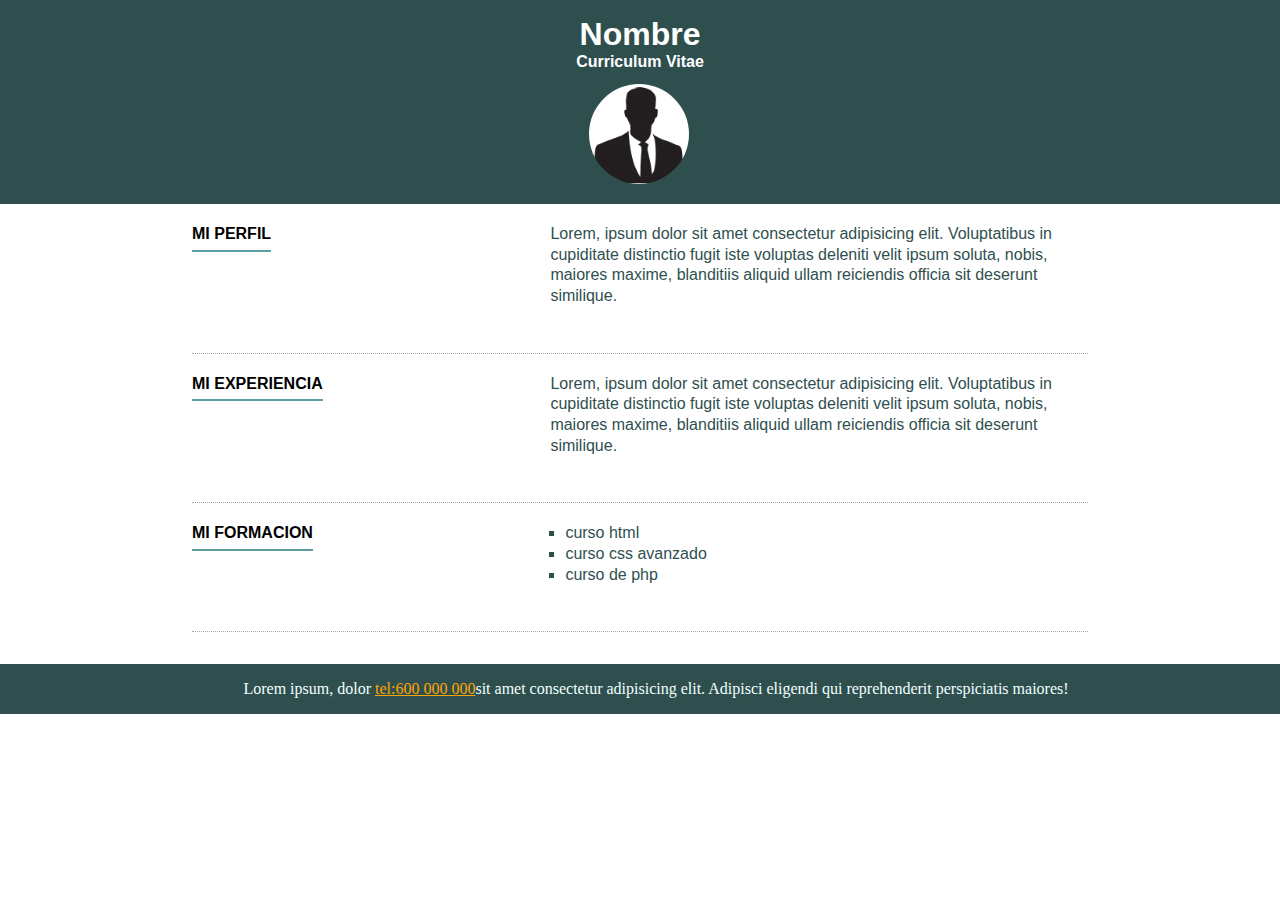
<file: index.html>
<!DOCTYPE html>
<html lang="en">
<head>
    <meta charset="UTF-8">
    <meta name="viewport" content="width=device-width, initial-scale=1.0">
    <title>doc html</title>
    <link rel="stylesheet" href="css/estilos.css">
</head>
<body>
    <header>
        <h1>Nombre</h1>
        <h2>Curriculum Vitae</h2>
        <img src="images/perfil.jpg" alt="">
    </header>
    <section>
        <article>
            <h2>Mi Perfil</h2>
            <p>Lorem, ipsum dolor sit amet consectetur adipisicing elit.
            Voluptatibus in cupiditate distinctio fugit iste voluptas deleniti 
            velit ipsum soluta, nobis, maiores maxime, blanditiis aliquid ullam 
            reiciendis officia sit deserunt similique.</p>
        </article>
        <article>
            <h2>Mi Experiencia</h2>
            <p>Lorem, ipsum dolor sit amet consectetur adipisicing elit.
            Voluptatibus in cupiditate distinctio fugit iste voluptas deleniti 
            velit ipsum soluta, nobis, maiores maxime, blanditiis aliquid ullam 
            reiciendis officia sit deserunt similique.</p>
        </article>
        <article>
            <h2>Mi Formacion</h2>
            <ul>
                <li>curso html</li>
                <li>curso css avanzado</li>
                <li>curso de php</li>
            </ul>
        </article>
    </section>
    <footer>
        <p>Lorem ipsum, dolor <a href="#">tel:600 000 000</a>sit amet consectetur adipisicing elit. 
        Adipisci eligendi qui reprehenderit perspiciatis maiores!</p>
    </footer>

</body>
</html>
</file>
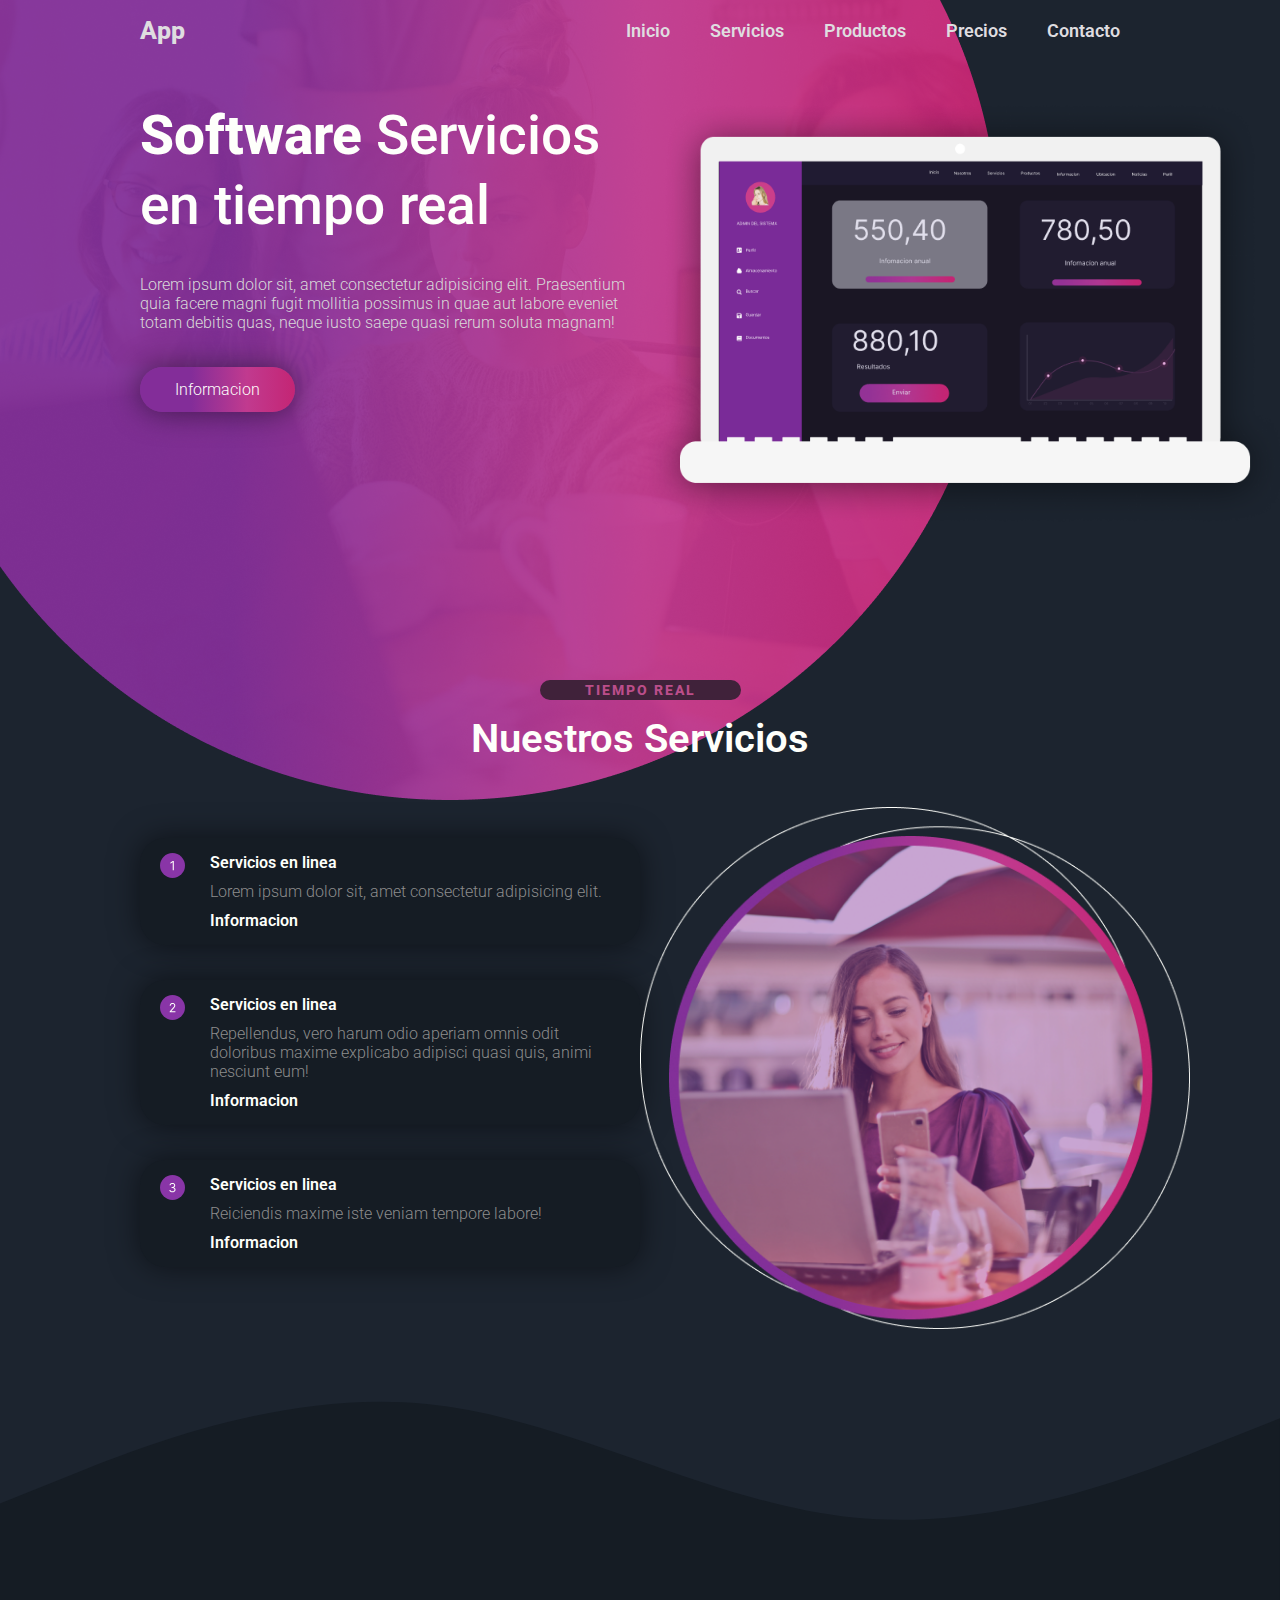
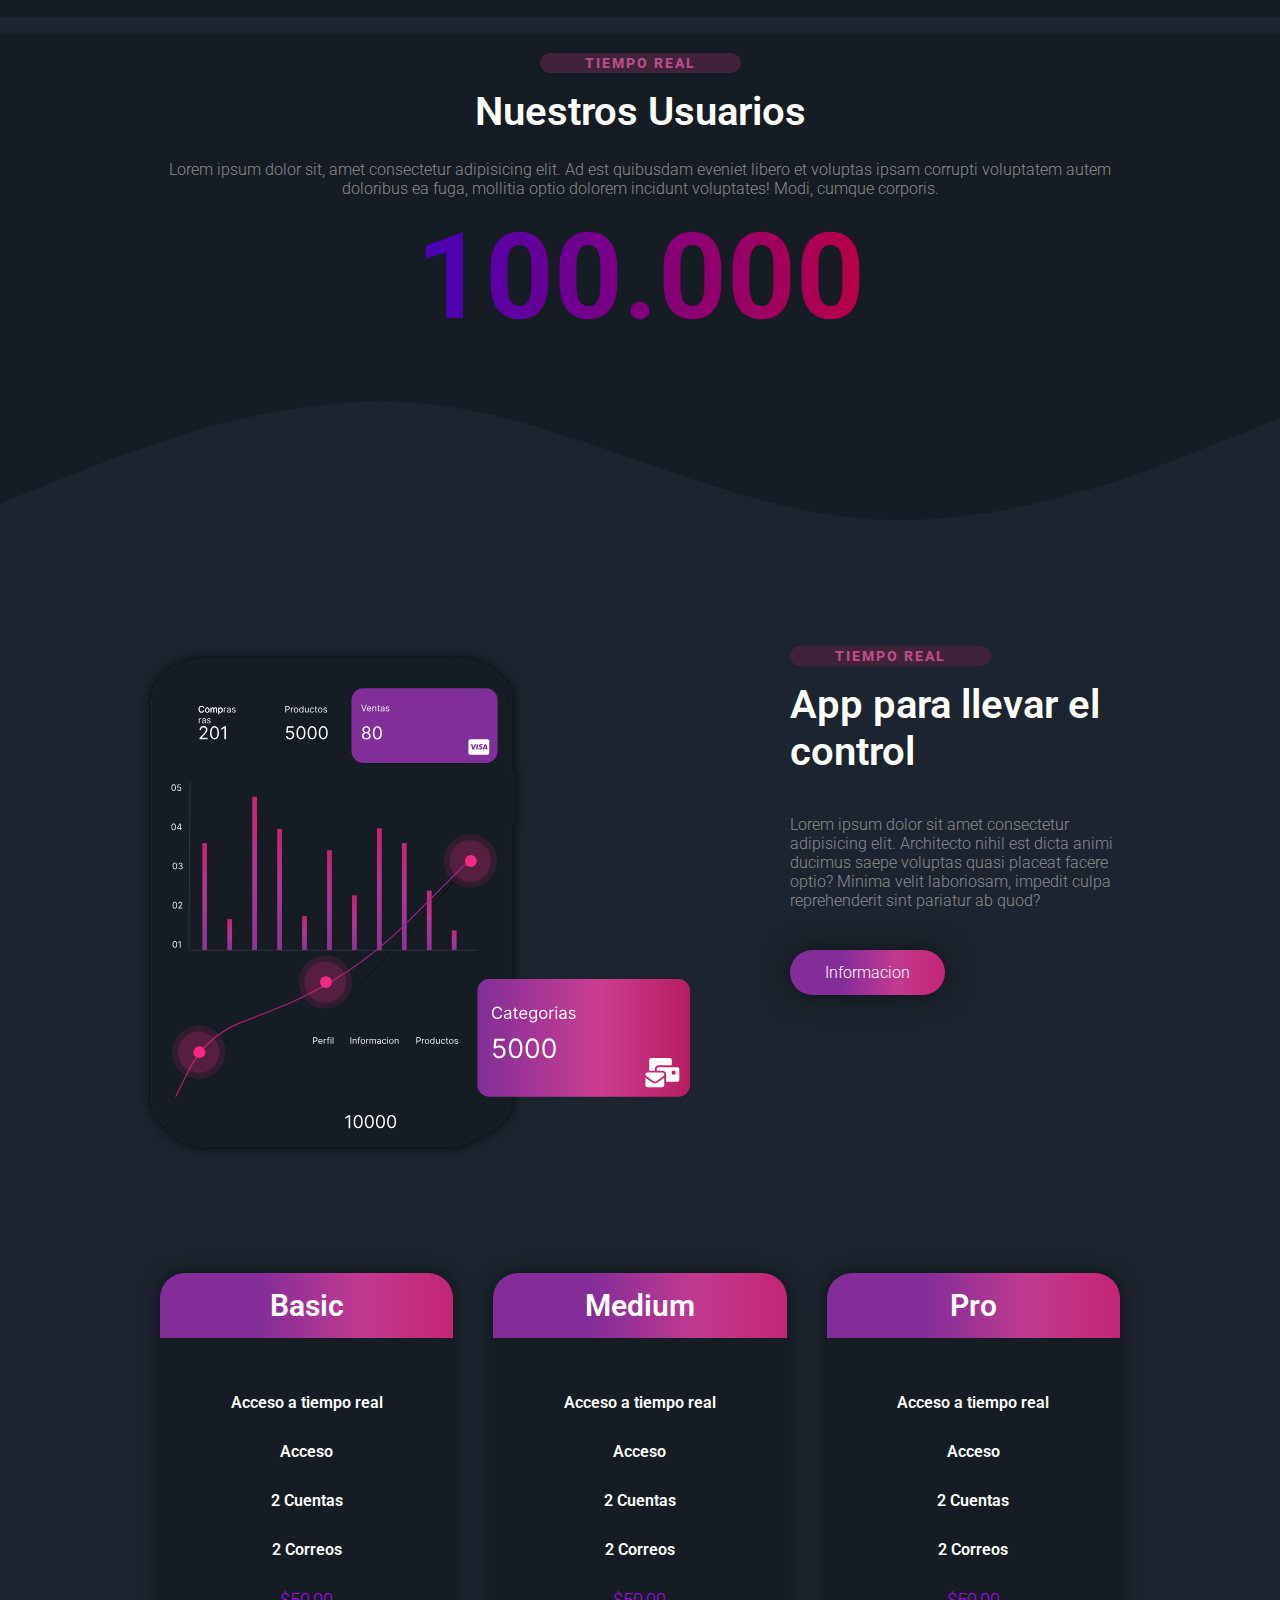
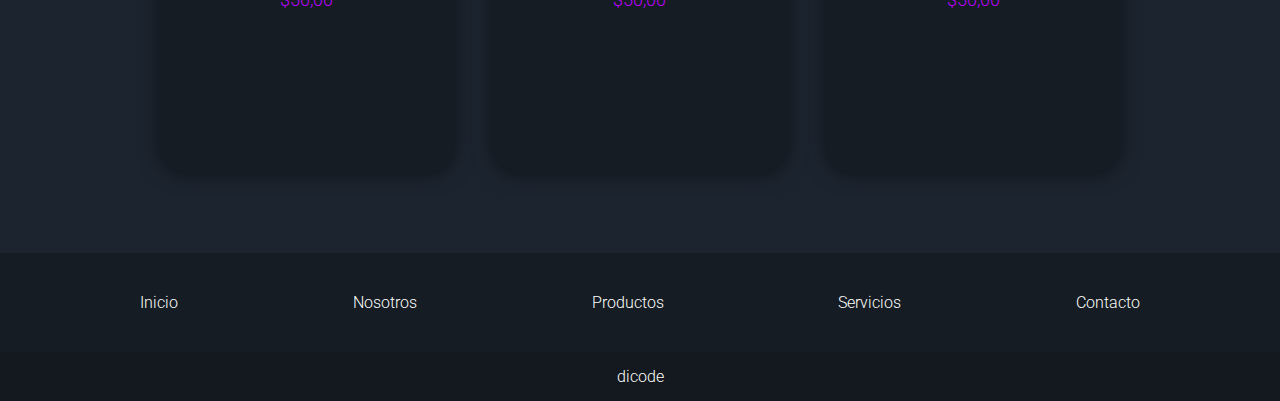
<file: index2.html>
<!DOCTYPE html>
<html lang="en">
<head>
    <meta charset="UTF-8">
    <meta name="viewport" content="width=device-width, initial-scale=1.0">
    <title>Document</title>
    <link rel="stylesheet" href="css/style.css">
</head>
<body>
    <header class="header">
        <img class="bg" src="images/bg.png" alt="">
        <div class="menu container">
            <a href="#" class="logo">App</a>
            <input type="checkbox" id="menu">
            <label for="menu"><img src="images/menu.png" class="menu-icono" alt=""></label>
            <nav class="navbar">
                <ul>
                    <li><a href="#">Inicio</a></li>
                    <li><a href="#services">Servicios</a></li>
                    <li><a href="#productos">Productos</a></li>
                    <li><a href="#prices">Precios</a></li>
                    <li><a href="#contacto">Contacto</a></li>
                </ul>
            </nav>
        </div>
        <div class="header-content container">
            <div class="header-txt">
                <h1> <span>Software</span> Servicios en tiempo real </h1>
                <p>
                    Lorem ipsum dolor sit, amet consectetur adipisicing elit. 
                    Praesentium quia facere magni fugit mollitia possimus in 
                    quae aut labore eveniet totam debitis quas, neque iusto 
                    saepe quasi rerum soluta magnam!
                </p>
                <a href="#" class="btn-1">Informacion</a>
            </div>
            <div class="header-img">
                <img class="lap" src="images/lap.png" alt="">
            </div>
        </div>
    </header>
    <main class="services container" id="services">
        <a href="#" class="info">Tiempo Real</a>
        <h2>Nuestros Servicios</h2>
        <div class="services-content">
            <div class="services-txt">
                <div class="services-card">
                    <img src="images/1.svg" alt="">
                    <div class="card-txt">
                        <h3>Servicios en linea</h3>
                        <p>
                            Lorem ipsum dolor sit, amet consectetur adipisicing elit.
                        </p>
                        <a href="#">Informacion</a>
                    </div>
                </div>
                <div class="services-card">
                    <img src="images/2.svg" alt="">
                    <div class="card-txt">
                        <h3>Servicios en linea</h3>
                        <p>
                            Repellendus, vero harum odio aperiam omnis odit doloribus 
                            maxime explicabo adipisci quasi quis, animi nesciunt eum! 
                        </p>
                        <a href="#">Informacion</a>
                    </div>
                </div>
                <div class="services-card">
                    <img src="images/3.svg" alt="">
                    <div class="card-txt">
                        <h3>Servicios en linea</h3>
                        <p>
                            Reiciendis maxime iste veniam tempore labore!
                        </p>
                        <a href="#">Informacion</a>
                    </div>
                </div>
            </div>
            <div class="services-img">
                <img src="images/woman.png" alt="">
            </div>
        </div>
    </main>
    <section class="usuarios" id="usuarios">
        <img src="images/wave1.svg" class="wave-1" alt="">
        <img src="images/wave2.svg" class="wave-2" alt="">
        <div class="usuario-txt container">
            <a href="#" class="info">Tiempo Real</a>
            <h2>Nuestros Usuarios</h2>
            <p>
                Lorem ipsum dolor sit, amet consectetur adipisicing elit. 
                Ad est quibusdam eveniet libero et voluptas ipsam corrupti 
                voluptatem autem doloribus ea fuga, mollitia optio dolorem 
                incidunt voluptates! Modi, cumque corporis.
            </p>
            <h3>100.000</h3>
        </div>
    </section>
    <section class="app container" id="productos">
        <div class="app-1">
            <img src="images/app.svg" alt="">
        </div>
        <div class="app-2">
            <a href="#" class="info">Tiempo Real</a>
            <h2>App para llevar el control</h2>
            <p>
                Lorem ipsum dolor sit amet consectetur adipisicing elit.
                Architecto nihil est dicta animi ducimus saepe voluptas 
                quasi placeat facere optio? Minima velit laboriosam, 
                impedit culpa reprehenderit sint pariatur ab quod?
            </p>
            <a href="#" class="btn-1">Informacion</a>
        </div>
    </section>
    <section class="prices-sec" id="prices">
        <div class="prices container">
            <div class="price">
                <h3>Basic</h3>
                <ul>
                    <li>Acceso a tiempo real</li>
                    <li>Acceso</li>
                    <li>2 Cuentas</li>
                    <li>2 Correos</li>
                </ul>
                <p>$50,00</p>
            </div>
            <div class="price">
                <h3>Medium</h3>
                <ul>
                    <li>Acceso a tiempo real</li>
                    <li>Acceso</li>
                    <li>2 Cuentas</li>
                    <li>2 Correos</li>
                </ul>
                <p>$50,00</p>
            </div>
            <div class="price">
                <h3>Pro</h3>
                <ul>
                    <li>Acceso a tiempo real</li>
                    <li>Acceso</li>
                    <li>2 Cuentas</li>
                    <li>2 Correos</li>
                </ul>
                <p>$50,00</p>
            </div>
        </div>
    </section>
    <footer class="footer" id="contacto">
        <div class="footer-1 container">
            <ul>
                <li><a href="#">Inicio</a></li>
                <li><a href="#usuarios">Nosotros</a></li>
                <li><a href="#productos">Productos</a></li>
                <li><a href="#services">Servicios</a></li>
                <li><a href="#contacto">Contacto</a></li>
            </ul>
        </div>
        <div class="footer-2">
            <p>dicode</p>
        </div>
    </footer>
</body>
</html>
</file>
<file: css/estilos.css>
*{
    margin: 0;
    padding: 0;
}
header{
    width: 100%; 
    background: darkslategrey;
    color: white;
    padding-top: 1em;
    padding-bottom: 1em;
}
header img{
    width: 100px;
    margin-left: 46%;
    margin-top: 1%;
    border-radius: 100%;
}
h1{
    text-align: center;
    font-family: Verdana, Geneva, Tahoma, sans-serif;
    font-size: 2em;
}
h2{
    text-align: center;
    font-family: Verdana, Geneva, Tahoma, sans-serif;
    font-size: 1em;
}
section{
    width: 70%;
    margin: 0 auto;
}

article{
    padding: 20px 0 20px 0;
    border-bottom: 1px dotted darkgray
}
article h2{
    float: left;
    border-bottom: 2px solid cadetblue;
    padding-bottom: 5px;
    line-height: 1.3em;
    font-size: 1em;
    text-transform: uppercase;
}
article p{
    margin-left: 20%;
}
article p, article ul{
    margin-left: 40%;
    font-family: Verdana, Geneva, Tahoma, sans-serif;
    color: darkslategrey;
    line-height: 1.3em;
    margin-bottom: 1.6em;
}

article ul li{
    margin-left: 15px;
    list-style: square;
}
footer{
    margin-top: 2em;
    padding: 1em;
    width: 100%;
    background: darkslategrey;
    color: azure;
    text-align: center;
}
footer a:link, footer a:visited{
    color: orange;
}
footer a:hover{
    text-decoration: underline;
    color: orange
}
</file>
<file: css/style.css>
@import url('https://fonts.googleapis.com/css2?family=Roboto:ital,wght@0,100;0,300;0,400;0,500;0,700;0,900;1,100;1,300;1,400;1,500;1,700;1,900&display=swap');

*{
    margin: 0;
    padding: 0;
    box-sizing: border-box;
    text-decoration: none;
    list-style: none;
}

body{
    font-family: "Roboto", sans-serif;
    font-weight: 300;
    font-style: normal;
    background-color: #1C242F;
}

.container{
    max-width: 1000px;
    margin: 0 auto;
}

.header{
    display: flex;
    position: relative;
    min-height: 70vh;
    align-items: center;
}

.menu{
    position: absolute;
    top: 0;
    left: 0;
    right: 0;
    display: flex;
    align-items: center;
    justify-content: space-between;
    z-index: 1000;
}

.logo{
    color: #DFDDE0;
    font-size: 25px;
    font-weight: 800;
}

.menu .navbar ul li{
    position: relative;
    float: left;
}

.menu .navbar ul li a{
    font-size: 18px;
    padding: 20px;
    color: #DFDDE0;
    display: block;
    font-weight: 600;
}

.menu .navbar ul li a:hover{
    color: #FD00AD;
}

#menu{
    display: none;
}

.menu-icono{
    width: 25px;
}

.menu label{
    cursor: pointer;
    display: none;
}

.bg{
    position: absolute;
    width: 1100px;
    z-index: -1;
    left: -100px;
    top: -300px;
}

.header-content{
    display: flex;
}

.header-txt{
    width: 50%;
}

.header-txt h1{
    font-size: 55px;
    line-height: 70px;
    color: #FEFFFB;
    font-weight: 500;
    margin-bottom: 35px;
}

.header-txt span{
    font-weight: 800;
}

.header-txt p{
    color: #D9D9D9;
    font-size: 16px;
    margin-bottom: 35px;
}

.header-img{
    width: 50%;
}

.lap{
    width: 650px;
}

.btn-1{
    display: inline-block;
    padding: 13px 35px;
    color: #FEFFFB;
    border-radius: 25px;
    background: linear-gradient(
        90deg,
        rgba(131,45,153,1) 33%,
        rgba(193,58,143,1) 69%,
        rgba(196,37,116,1) 100%
    );
    box-shadow: 0 0 30px rgba(0,0,0,0.5);
}

.services{
    padding: 50px 0;
    text-align: center;
}

.info{
    display: inline-block;
    font-size: 14px;
    font-weight: 800;
    padding: 2px 45px;
    border-radius: 25px;
    letter-spacing: 2px;
    text-transform: uppercase;
    color: #BB4E8A;
    background-color: #40223A;
    margin-bottom: 15px;
}

.services h2{
    font-size: 40px;
    font-weight: 600;
    color: #FEFFFB;
    margin-bottom: 45px;
}

.services-content{
    display: flex;
    align-items: center;
}

.services-text{
    width: 50%;
}

.services-card{
    display: flex;
    align-items: flex-start;
    background-color: #151C24;
    padding: 15px 20px;
    border-radius: 25px;
    width: 500px;
    margin-bottom: 35px;
    box-shadow: 0 0 30px rgba(0,0,0,0.5);
}

.services-card img{
    width: 25px;
    margin-right: 25px;
}

.card-txt{
    text-align: left;
}

.card-txt h3{
    font-size: 16px;
    font-weight: 600;
    color: #FEFFFB;
    margin-bottom: 10px;
}

.card-txt p{
    font-size: 16px;
    color: #8D8D8D;
    margin-bottom: 10px;
}

.card-txt a{
    font-size: 16px;
    font-weight: 600;
    color: #FEFFFB;
}

.services-img{
    width: 50%;
}

.services-img img{
    width: 550px;
}

.usuarios{
    margin: 250px 0;
    padding: 20px 0;
    position: relative;
    background-color: #151C24;
}

.wave-1{
    display: inline-block;
    position: absolute;
    width: 100%;
    top: -300px;
    z-index: -1;
}

.wave-2{
    display: inline-block;
    position: absolute;
    width: 100%;
    top: 300px;
    z-index: -1;
}

.usuario-txt{
    text-align: center;
}

.usuario-txt h2{
    font-size: 40px;
    font-weight: 600;
    color: #FEFFFB;
    margin-bottom: 25px;
}

.usuario-txt p{
    font-size: 16px;
    color: #8D8D8D;
    margin-bottom: 10px;
}

.usuario-txt h3{
    background: #CCC;
    background: linear-gradient(90deg, blue, red);
    font-size: 120px;
    line-height: 115%;
    -webkit-text-fill-color: transparent;
    -webkit-background-clip: text;
}

.app{
    display: flex;
    padding: 30px 0;
}

.app-1{
    width: 50%;
}

.app-1 img{
    width:550px;
}

.app-2{
    width: 50%;
    padding-left: 150px;
}

.app-2 h2{
    font-size: 40px;
    font-weight: 600;
    color: #FEFFFB;
    margin-bottom: 40px;
}

.app-2 p{
    font-size: 16px;
    color: #8D8D8D;
    margin-bottom: 40px;
}

.prices-sec{
        padding: 80px 0;
}

.prices{
    display: flex;
    justify-content: space-between;
}

.price{
    background-color: #151C24;
    padding-bottom: 20px;
    margin: 0 20px;
    box-shadow: 0 0 20px rgba(0,0,0,0.5);
    border-radius: 25px;
    text-align: center;
    width: 30%;
    height: 500px;
}

.price h3{
    font-size: 30px;
    font-weight: 600;
    color: #FEFFFB;
    margin-bottom: 35px;
    padding: 15px;
    border-radius: 25px 25px 0 0;
    background: linear-gradient(
        90deg,
        rgba(131,45,153,1) 33%,
        rgba(193,58,143,1) 69%,
        rgba(196,37,116,1) 100% 
    );
}

.price ul{
    margin-top: 55px;
}

.price ul li{
    font-size: 16px;
    font-weight: 600;
    color: #FEFFFB;
    margin-bottom: 30px;
}

.price p{
    font-size: 18px;
    color: #BA00FD;
}

.footer{
    padding-top: 40px;
    background-color: #151C24;
}

.footer-1{
    padding-bottom: 40px;
}

.footer-1 ul{
    display: flex;
    justify-content: space-between;
}

.footer-1 ul li a{
    color: #FEFFFB;
}

.footer-1 ul li a:hover{
    color: #BA00FD;
}

.footer-2{
    padding: 15px;
    text-align: center;
    color: #FEFFFB;
    background-color: #14191f;
}

@media(max-width: 991px){
    .menu{
        padding: 30px;
    }

    .menu label{
        display: initial;
    }

    .menu .navbar{
        position: absolute;
        top: 100%;
        left: 0;
        right: 0;
        background-color: #151C24;
        display: none;
    }

    .menu .navbar ul li{
        width: 100%;
    }

    #menu:checked ~ .navbar{
        display: initial;
    }

    .bg{
        width: 300px;
        left: -100px;
        top: -50px;
    }

    .header{
        min-height: 45vh;
    }

    .header-content{
        flex-direction: column;
        padding: 100px 30px 0 30px;
        text-align: center;
    }

    .header-txt{
        width: 100%;
    }

    .header-txt h1{
        font-size: 45px;
        line-height: 50px;
        margin-bottom: 15px;
    }

    .header-img{
        width: 100%;
    }

    .lap{
        width: 250px;
    }

    .btn-1{
        margin-bottom: 25px;
    }

    .services{
        padding: 30px;
    }

    .services-content{
        flex-direction: column;
    }

    .services-text{
        width: 100%;
    }

    .services-card{
        width: 100%;
    }
    .services-img{
        width: 100%;
    }

    .services-img img{
        width: 250px;
    }

    .usuarios{
        margin: 0;
        padding: 50px 30px;
    }

    .wave-1, .wave-2{
        display: none;
    }

    .usuario-txt h3{
        font-size: 70px;
    }

    .app{
        flex-direction: column;
        padding: 50px 30px;
        align-items: center;
        text-align: center;
    }

    .app-1{
        width: 100%;
    }

    .app-1 img{
        width: 250px;
        margin-bottom: 35px;
    }

    .app-2{
        width: 100%;
        padding-left: 0;
    }

    .prices-sec{
        padding: 0;
    }

    .prices{
        flex-direction: column;
        align-items: center;
    }

    .price{
        width: 70%;
        height: 400px;
        margin-bottom: 35px;
    }

    .price h3{
        font-size: 25px;
    }

    .footer{
        text-align: center;
    }

    .footer-1{
        padding-bottom: 10px;
    }

    .footer-1 ul{
        flex-direction: column;
    }
    .footer-1 ul li a{
        display: block;
        margin-bottom: 15px;
    }
}
</file>
